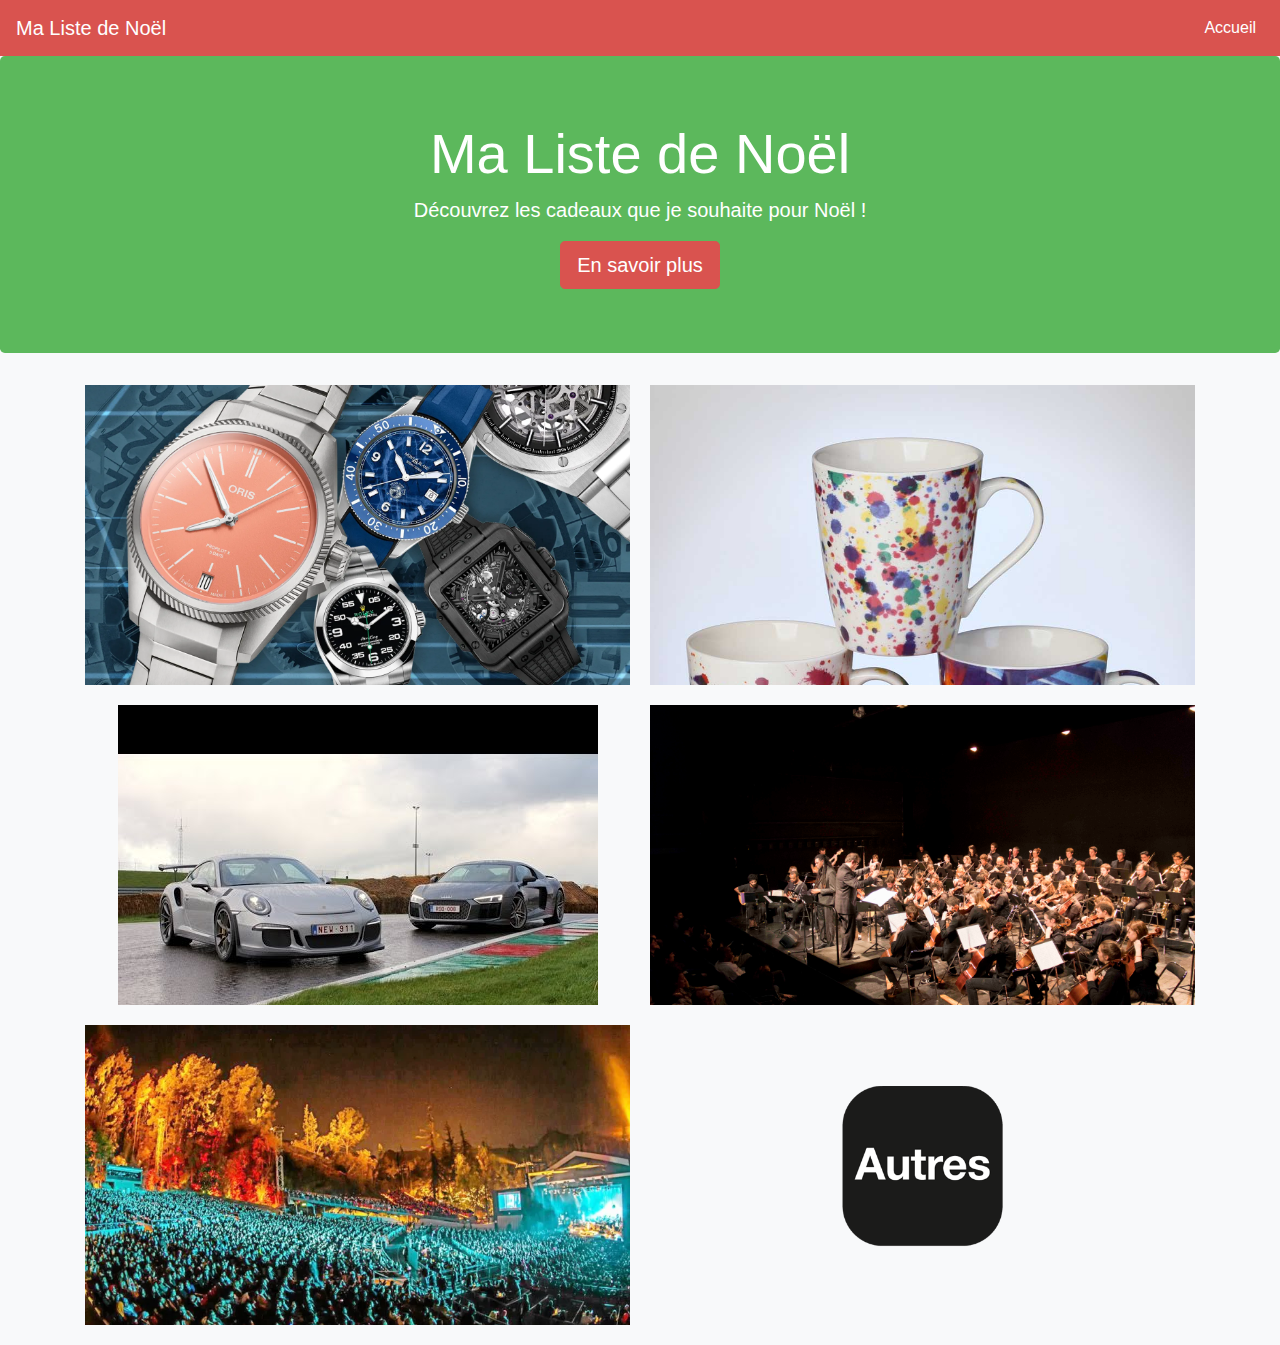
<file: index.html>
<!DOCTYPE html>
<html lang="en">
<head>
  <meta charset="UTF-8">
  <meta name="viewport" content="width=device-width, initial-scale=1, shrink-to-fit=no">
  <title>Ma Liste de Noël</title>

  <!-- Fichiers CSS Bootstrap -->
  <link rel="stylesheet" href="https://stackpath.bootstrapcdn.com/bootstrap/4.3.1/css/bootstrap.min.css">

  <style>
    body {
      background-color: #f8f9fa; /* Une nuance de blanc pour le fond */
      font-family: 'Segoe UI', Tahoma, Geneva, Verdana, sans-serif;
    }

    .navbar {
      background-color: #d9534f; /* Rouge plus doux */
    }

    .navbar-brand,
    .navbar-nav .nav-link {
      color: #ffffff; /* Texte blanc */
    }

    .jumbotron {
      background-color: #5cb85c; /* Vert plus doux pour la section principale */
      color: #ffffff; /* Texte blanc */
    }

    .btn-primary {
      background-color: #d9534f; /* Rouge plus doux pour les boutons */
      border-color: #d9534f;
    }

    .btn-primary:hover {
      background-color: #c9302c; /* Rouge plus foncé au survol */
      border-color: #ac2925;
    }

    .wishlist-item {
      margin-bottom: 20px;
      text-align: center;
      height: 300px; /* Hauteur fixe pour tous les éléments */
      display: flex;
      flex-direction: column;
      overflow: hidden;
    }

    .wishlist-item img {
      max-width: 100%;
      height: auto;
      object-fit: cover; /* Ajuster la taille tout en préservant l'aspect ratio */
      cursor: pointer;
    }

    /* Ajout de styles pour les conteneurs des cadeaux */
    .gift-container {
      display: flex;
      justify-content: space-between;
      flex-wrap: wrap;
    }

    .gift-item {
      width: calc(50% - 10px); /* Largeur de 50% avec marge de 10px entre les éléments */
      margin-bottom: 20px;
    }

    @media (max-width: 768px) {
      /* Pour les écrans plus petits, aligner par 1 */
      .gift-item {
        width: calc(100% - 20px);
      }
    }
  </style>
</head>
<body>

  <!-- Barre de navigation -->
  <nav class="navbar navbar-expand-lg navbar-dark">
    <a class="navbar-brand" href="#">Ma Liste de Noël</a>
    <button class="navbar-toggler" type="button" data-toggle="collapse" data-target="#navbarNav" aria-controls="navbarNav" aria-expanded="false" aria-label="Toggle navigation">
      <span class="navbar-toggler-icon"></span>
    </button>
    <div class="collapse navbar-collapse" id="navbarNav">
      <ul class="navbar-nav ml-auto">
        <li class="nav-item active">
          <a class="nav-link" href="#">Accueil</a>
        </li>
      </ul>
    </div>
  </nav>

  <!-- Section principale -->
  <div class="jumbotron text-center">
    <h1 class="display-4">Ma Liste de Noël</h1>
    <p class="lead">Découvrez les cadeaux que je souhaite pour Noël !</p>
    <a class="btn btn-primary btn-lg" href="non.html" role="button">En savoir plus</a>
  </div>

  <!-- Liste de Noël -->
  <div class="container gift-container">
    <!-- Ajoutez des images cliquables redirigeant vers d'autres pages -->
    <div class="wishlist-item gift-item">
      <a href="lien_vers_page_montres.html">
        <img src="montres.webp" alt="Montres">
      </a>
    </div>

    <div class="wishlist-item gift-item">
      <a href="mugs.html">
        <img src="mugs2.jpg" alt="Mugs">
      </a>
    </div>

    <div class="wishlist-item gift-item">
      <a href="stage.html">
        <img src="voitures.jpg" alt="Stages de pilotage">
      </a>
    </div>

    <div class="wishlist-item gift-item">
      <a href="orchestres.html">
        <img src="orchestres.jpg" alt="Autres1">
      </a>
    </div>

    <div class="wishlist-item gift-item">
      <a href="concerts.html">
        <img src="concerts.webp" alt="Autres2">
      </a>
    </div>

    <div class="wishlist-item gift-item">
      <a href="autres.html">
        <img src="autres.jpg" alt="Autres4">
      </a>
    </div>

    <!-- Ajoutez d'autres espaces pour les images cliquables ici -->
  </div>

  <!-- Fichiers JavaScript Bootstrap (jQuery inclus) -->
  <script src="https://code.jquery.com/jquery-3.3.1.slim.min.js"></script>
  <script src="https://stackpath.bootstrapcdn.com/bootstrap/4.3.1/js/bootstrap.min.js"></script>

</body>
</html>
</file>
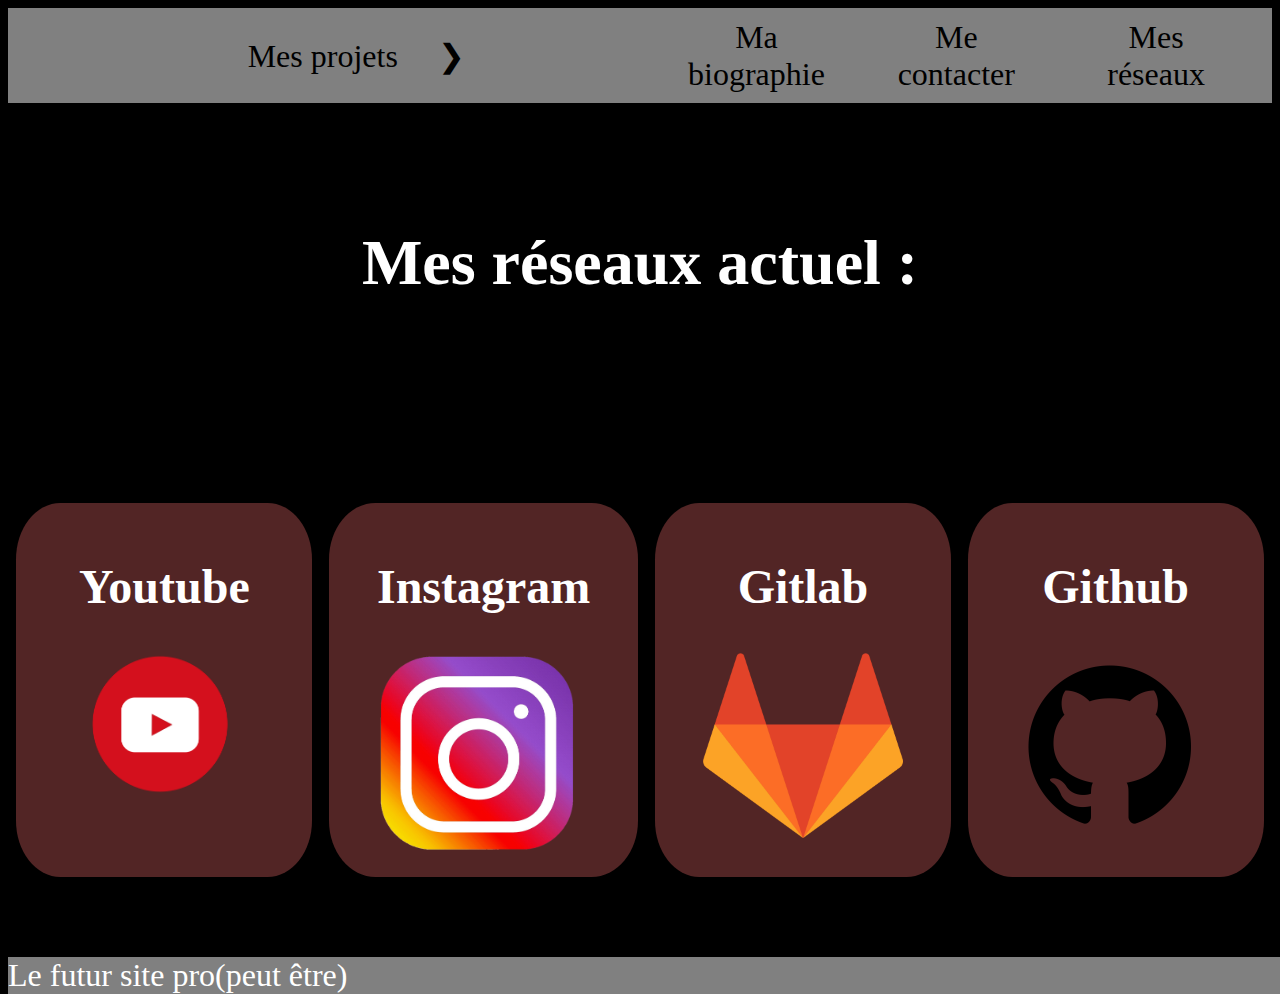
<file: reseaux.html>
<!DOCTYPE html>
<html lang="en">
<head>
    <meta charset="UTF-8">
    <meta http-equiv="X-UA-Compatible" content="IE=edge">
    <meta name="viewport" content="width=device-width, initial-scale=1.0">
    <link rel="stylesheet" href="reseaux.css">
    <title>Document</title>
</head>
<body>
    <header>
        <nav>
            <ul>
                <li id="menu-deroulant"> 
                    <a href="projets.html">Mes projets </a>
                    <ul id="sous-menu">
                        <li> Les poursuites d'études</li>
                        <li> Personnages League of Legend</li>
                        <li> IA de jeu</li>
                        <li> Programme de recherche</li>
                    </ul>
                </li>
                <li> <a href="bio.html"> Ma biographie </a></li>
                <li> <a href="https://gmail.com/"> Me contacter </a></li>
                <li> <a href="reseaux.html"> Mes réseaux </a></li>
            </ul>
        </nav>
    </header>
    <main>
        <center><h1> Mes réseaux actuel :</h1> </center>
        <section>
            <div>
                <h2><center> Youtube </center></h2>
                 <a href="https://www.youtube.com/channel/UCP4G14e8EqUk5qOPWV08-HQ"> <img src="youtube.png" alt="le logo youtube"> </a>
            </div>
            <div>
                <h2> Instagram</h2>
                <img src="insta.png" alt="le logo insta">
            </div>
            <div>
                <h2> <center> Gitlab </center></h2>
                <a href="https://gitlab.com/theo.villain45"><img src="gitlab.png" alt="le logo gitlab"> </a>
            </div>
            <div>
                <h2><center>Github </center></h2>
                <a href="https://github.com/theovll45"><img src="github.png" alt="le logo github"> </a>
            </div>
        </section>
    </main>

    <footer>
        Le futur site pro(peut être)
    </footer>
</body>
</html>
</file>
<file: reseaux.css>
/** BODY **/
body {
    background-color: black;
    color: white;
    font-size: 2rem;
}



/** HEADER **/
header{
background-color: grey;
padding:1rem ;
display: flex;
height: 7vh;
position: sticky;
top: 0;
}

header nav{
    flex-basis: 100%;
    margin-left: 1em;
    width: 100%;
}

ul{
    list-style-type: none;
}

header nav > ul{
    display: flex;
    text-align: center;
    padding: 0;
}

header nav > ul > li{
    flex-grow: 1;
    position: relative;
}

header nav > ul > li > a{
    position: absolute;
    transform: translate(-50%, -50%);
}

li a{
    text-decoration: none;
    color: black;
}

#menu-deroulant > a:after{
    content: '❯';
    font-size: 1em;
    margin-left: 1em;
    display: inline-block;
  }
  
  #sous-menu{
      margin-top: 1em;
      width: 100%;
      overflow: hidden;
      max-height: 0;
      padding: 0;
  }
  
  #sous-menu{
      background-color: black;
      border-radius: 50px;
      border-bottom-right-radius: 100px;
      border-bottom-left-radius: 100px;
  }
  
  #sous-menu > li > a{
      width: 100%;
      align-items: center;
  }
  
  nav > ul > li:hover > a{
      color: white;
  }
  
  #sous-menu > li:hover {
      background-color: grey;
  }
  
  #sous-menu > li:hover > a {
      color: white;
  }
  
  @keyframes rotationFleche{
      0% {
          transform: rotate(0deg);
      }
      100% {
          transform: rotate(90deg);
      }
  }
  
  #menu-deroulant:hover > a:after{
      animation: rotationFleche 0.2s linear forwards;
  }
  
  @keyframes apparitionSousMenu {
      0% {
        border-bottom: 3px solid black;
      }
      100% {
          border-bottom: 3px solid black;
        max-height: 10em;
        box-shadow: rgba(0, 0, 0, 0.17) 0px -23px 25px 0px inset, rgba(0, 0, 0, 0.15) 0px -36px 30px 0px inset, rgba(0, 0, 0, 0.1) 0px -79px 40px 0px inset, rgba(0, 0, 0, 0.06) 0px 2px 1px, rgba(0, 0, 0, 0.09) 0px 4px 2px, rgba(0, 0, 0, 0.09) 0px 8px 4px, rgba(0, 0, 0, 0.09) 0px 16px 8px, rgba(0, 0, 0, 0.09) 0px 32px 16px;;
      }
  }
  
  #menu-deroulant:hover > #sous-menu {
      animation: apparitionSousMenu 1s forwards;
  }
  


/** MAIN **/ 

main > section{
    display: flex;
    flex-wrap: nowrap;
}

section>div{
    margin-left: auto;
    margin-right: auto;
    margin-top: 10rem;
    margin-bottom: 5rem;
    background-color: rgb(82, 37, 37);
    padding-top: 1rem;
    padding-bottom: 1rem;
    padding-left: 3rem;
    padding-right: 3rem;
    border-radius: 15%;
}

section>div img{
    width: 200px;
}

h1{
    padding-top: 5rem;
}


/** FOOTER**/

footer{
    background-color: grey;
    position: absolute;
    bottom: 1;
    width: 100%;

}
</file>
